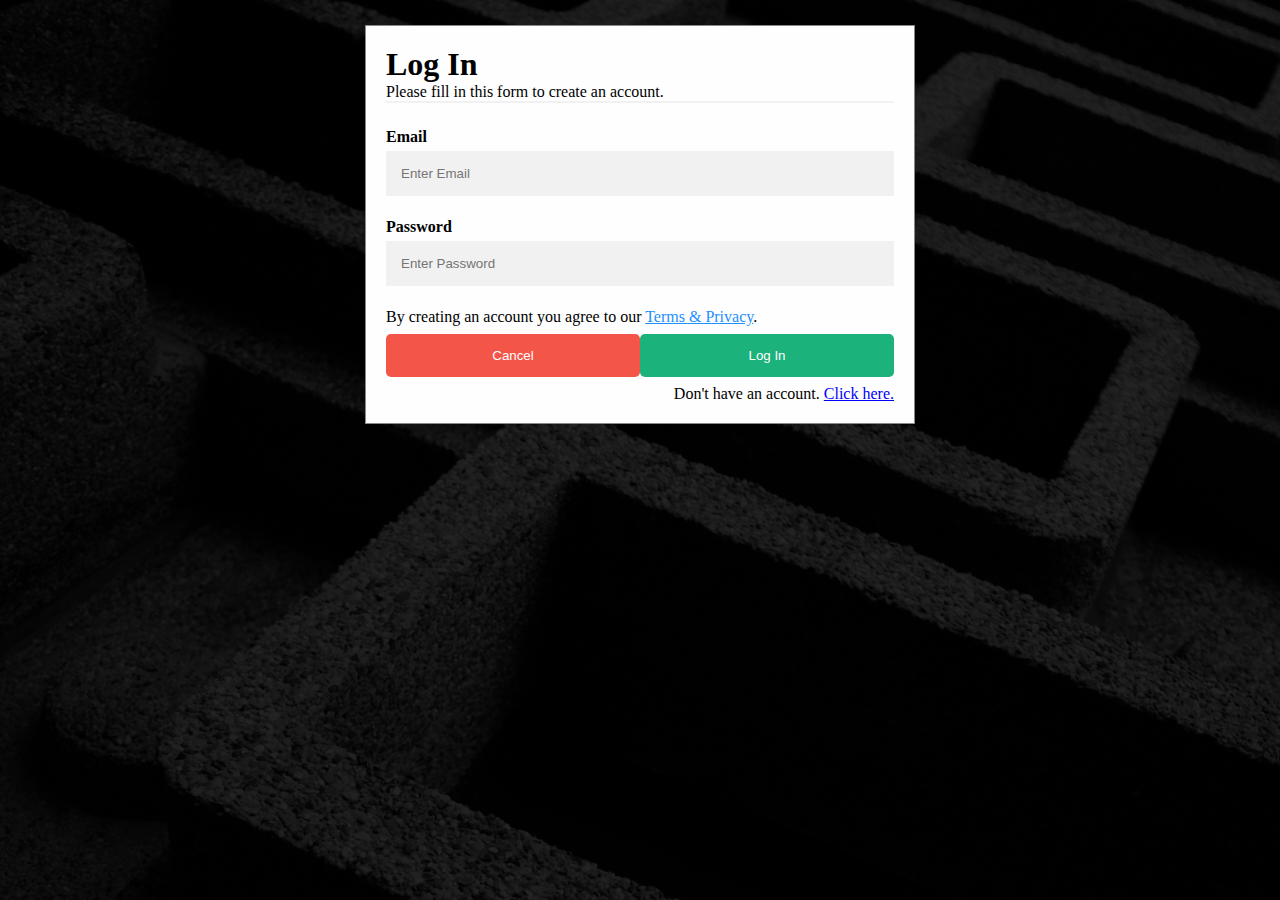
<file: index.html>
<!DOCTYPE html>
<html lang="en">
  <head>
    <meta charset="UTF-8" />
    <meta http-equiv="X-UA-Compatible" content="IE=edge" />
    <meta name="viewport" content="width=device-width, initial-scale=1.0" />
    <link rel="stylesheet" href="./css/signUp.css" />
    <title>LogIn/SignUp</title>
  </head>
  <body>
    <div class="container">
      <div id="id01" class="modal">
        <form class="modal-content" action="./pages/home.html">
          <div class="container">
            <h1>Log In</h1>
            <p>Please fill in this form to create an account.</p>
            <hr />
            <label for="email"><b>Email</b></label>
            <input
              type="text"
              placeholder="Enter Email"
              name="email"
              id="email"
            />

            <label for="psw"><b>Password</b></label>
            <input
              type="password"
              id="psw"
              placeholder="Enter Password"
              name="psw"
            />

            <!-- <label for="psw-repeat"><b>Repeat Password</b></label>
        <input
          type="password"
          id="psw-repeat"
          placeholder="Repeat Password"
          name="psw-repeat"
          required
        />

        <label>
          <input
            type="checkbox"
            checked="checked"
            name="remember"
            style="margin-bottom: 15px"
          />
          Remember me
        </label> -->

            <p>
              By creating an account you agree to our
              <a href="#" style="color: dodgerblue">Terms & Privacy</a>.
            </p>

            <div class="fix">
              <button type="button" class="cancelbtn">Cancel</button>
              <a href="./pages/home.html"
                ><button type="submit" class="signupbtn" onclick="signIn()">
                  Log In
                </button></a
              >
            </div>
            <div class="login">
              <p style="text-align: right">
                Don't have an account.
                <a
                  href="./pages/signUp.html"
                  style="color: blue; text-decoration: underline"
                  >Click here.</a
                >
              </p>
            </div>
          </div>
        </form>
      </div>
    </div>
    <script src="./js/signup.js"></script>
  </body>
</html>
</file>
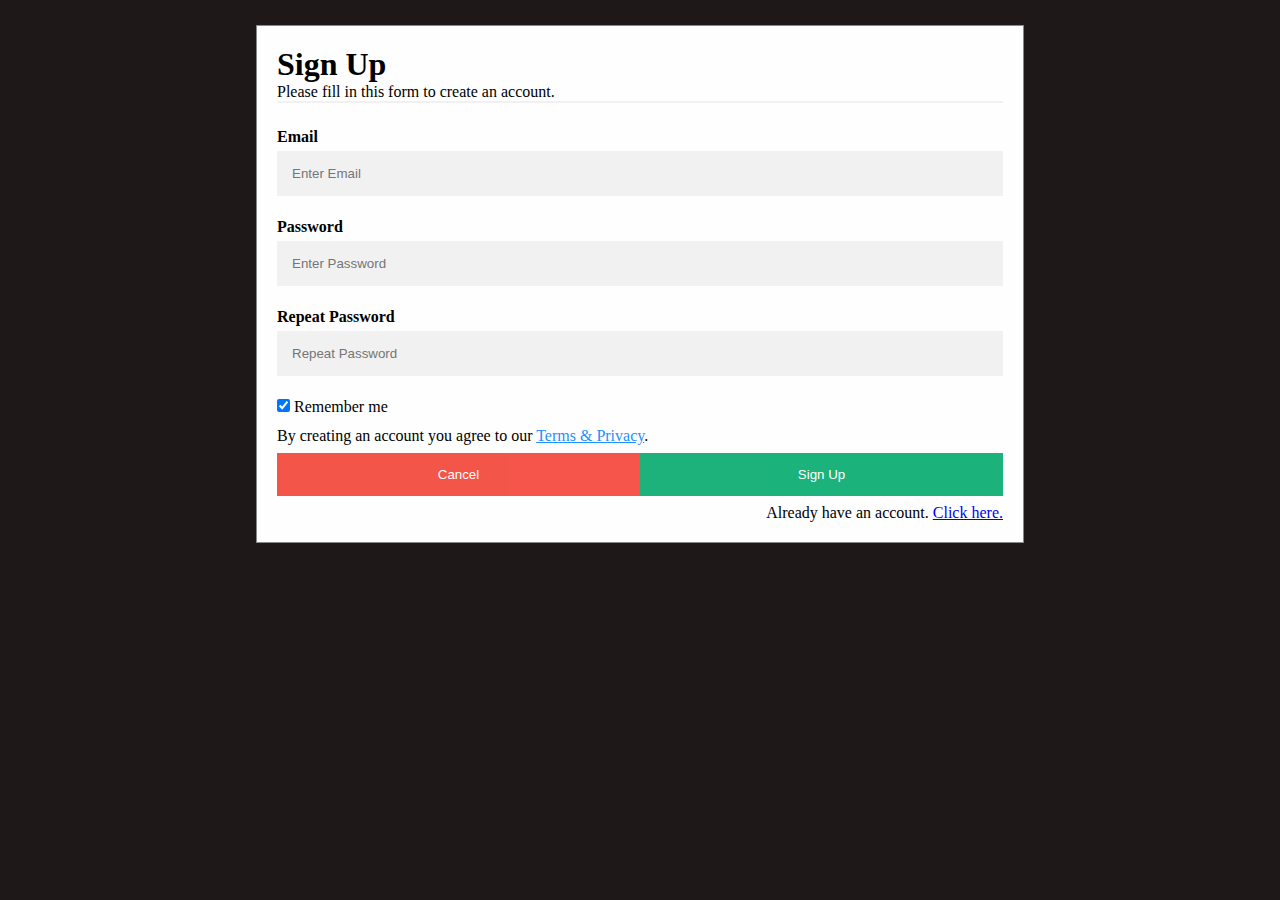
<file: pages/auth.html>
<!DOCTYPE html>
<html lang="en">
  <head>
    <meta charset="UTF-8" />
    <meta http-equiv="X-UA-Compatible" content="IE=edge" />
    <meta name="viewport" content="width=device-width, initial-scale=1.0" />
    <link rel="stylesheet" href="../css/auth.css" />
    <title>LogIn/SignUp</title>
  </head>
  <body>
    <div id="id01" class="modal">
      <form class="modal-content" action="/action_page.php">
        <div class="container">
          <h1>Sign Up</h1>
          <p>Please fill in this form to create an account.</p>
          <hr />
          <label for="email"><b>Email</b></label>
          <input type="text" placeholder="Enter Email" name="email" required />

          <label for="psw"><b>Password</b></label>
          <input
            type="password"
            placeholder="Enter Password"
            name="psw"
            required
          />

          <label for="psw-repeat"><b>Repeat Password</b></label>
          <input
            type="password"
            placeholder="Repeat Password"
            name="psw-repeat"
            required
          />

          <label>
            <input
              type="checkbox"
              checked="checked"
              name="remember"
              style="margin-bottom: 15px"
            />
            Remember me
          </label>

          <p>
            By creating an account you agree to our
            <a href="#" style="color: dodgerblue">Terms & Privacy</a>.
          </p>

          <div class="fix">
            <button type="button" class="cancelbtn">Cancel</button>
            <button type="submit" class="signupbtn">Sign Up</button>
          </div>
          <div class="login">
            <p style="text-align: right">
              Already have an account. <a href="#">Click here.</a>
            </p>
          </div>
        </div>
      </form>
    </div>
  </body>
</html>
</file>
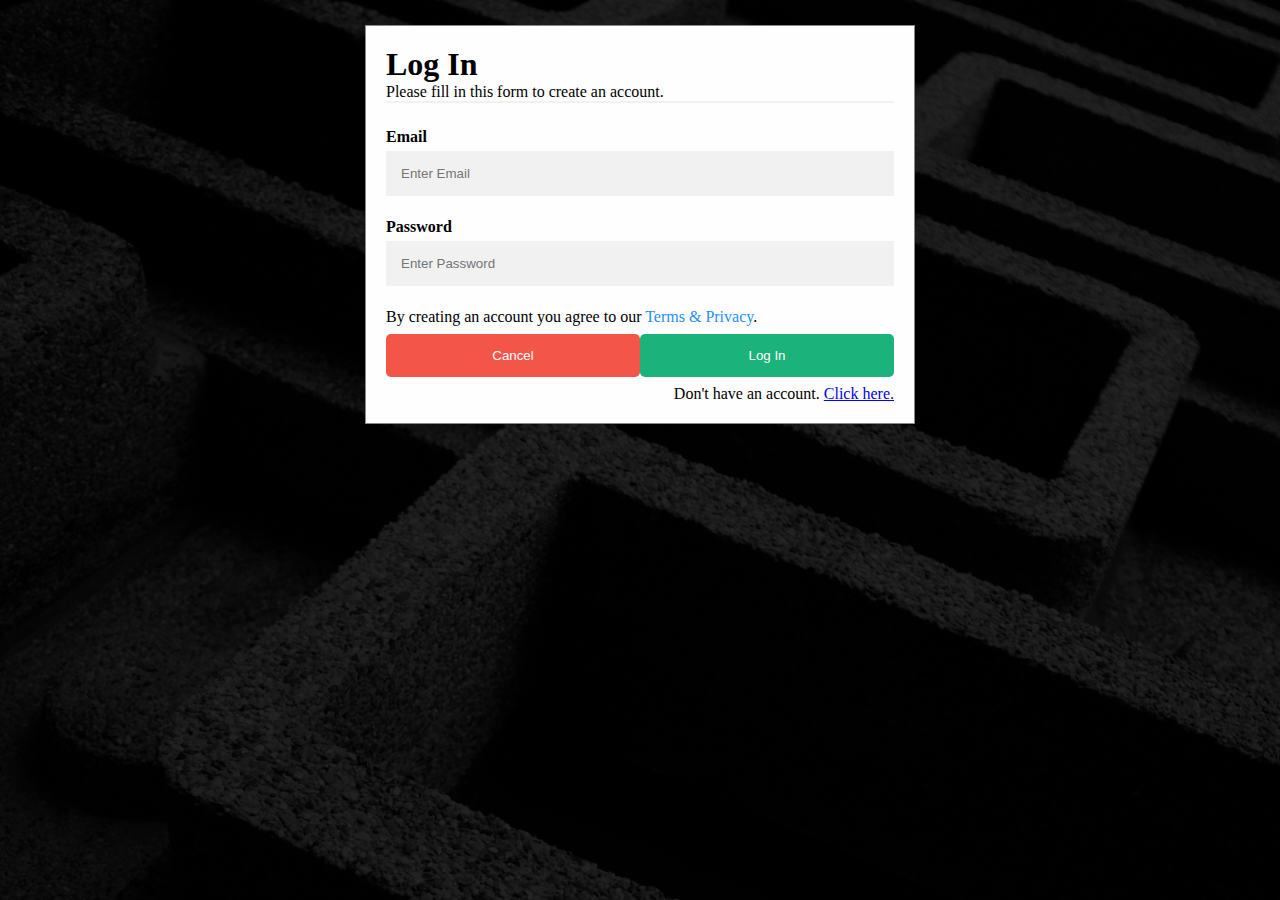
<file: pages/logIn.html>
<!DOCTYPE html>
<html lang="en">
  <head>
    <meta charset="UTF-8" />
    <meta http-equiv="X-UA-Compatible" content="IE=edge" />
    <meta name="viewport" content="width=device-width, initial-scale=1.0" />
    <script src="../js/home.js"></script>
    <link rel="stylesheet" href="./../css/home.css" />
    <link rel="stylesheet" href="../css/signUp.css" />
    <title>LogIn/SignUp</title>
  </head>
  <body>
    <div class="container">
      <div id="id01" class="modal">
        <form class="modal-content" action="./home.html">
          <div class="container">
            <h1>Log In</h1>
            <p>Please fill in this form to create an account.</p>
            <hr />
            <label for="email"><b>Email</b></label>
            <input
              type="text"
              placeholder="Enter Email"
              name="email"
              id="email"
            />

            <label for="psw"><b>Password</b></label>
            <input
              type="password"
              id="psw"
              placeholder="Enter Password"
              name="psw"
            />

            <!-- <label for="psw-repeat"><b>Repeat Password</b></label>
            <input
              type="password"
              id="psw-repeat"
              placeholder="Repeat Password"
              name="psw-repeat"
              required
            />

            <label>
              <input
                type="checkbox"
                checked="checked"
                name="remember"
                style="margin-bottom: 15px"
              />
              Remember me
            </label> -->

            <p>
              By creating an account you agree to our
              <a href="#" style="color: dodgerblue">Terms & Privacy</a>.
            </p>

            <div class="fix">
              <button type="button" class="cancelbtn">Cancel</button>
              <button type="submit" class="signupbtn">Log In</button>
            </div>
            <div class="login">
              <p style="text-align: right">
                Don't have an account.
                <a
                  href="./home.html"
                  style="color: blue; text-decoration: underline"
                  >Click here.</a
                >
              </p>
            </div>
          </div>
        </form>
      </div>
    </div>
  </body>
</html>
</file>
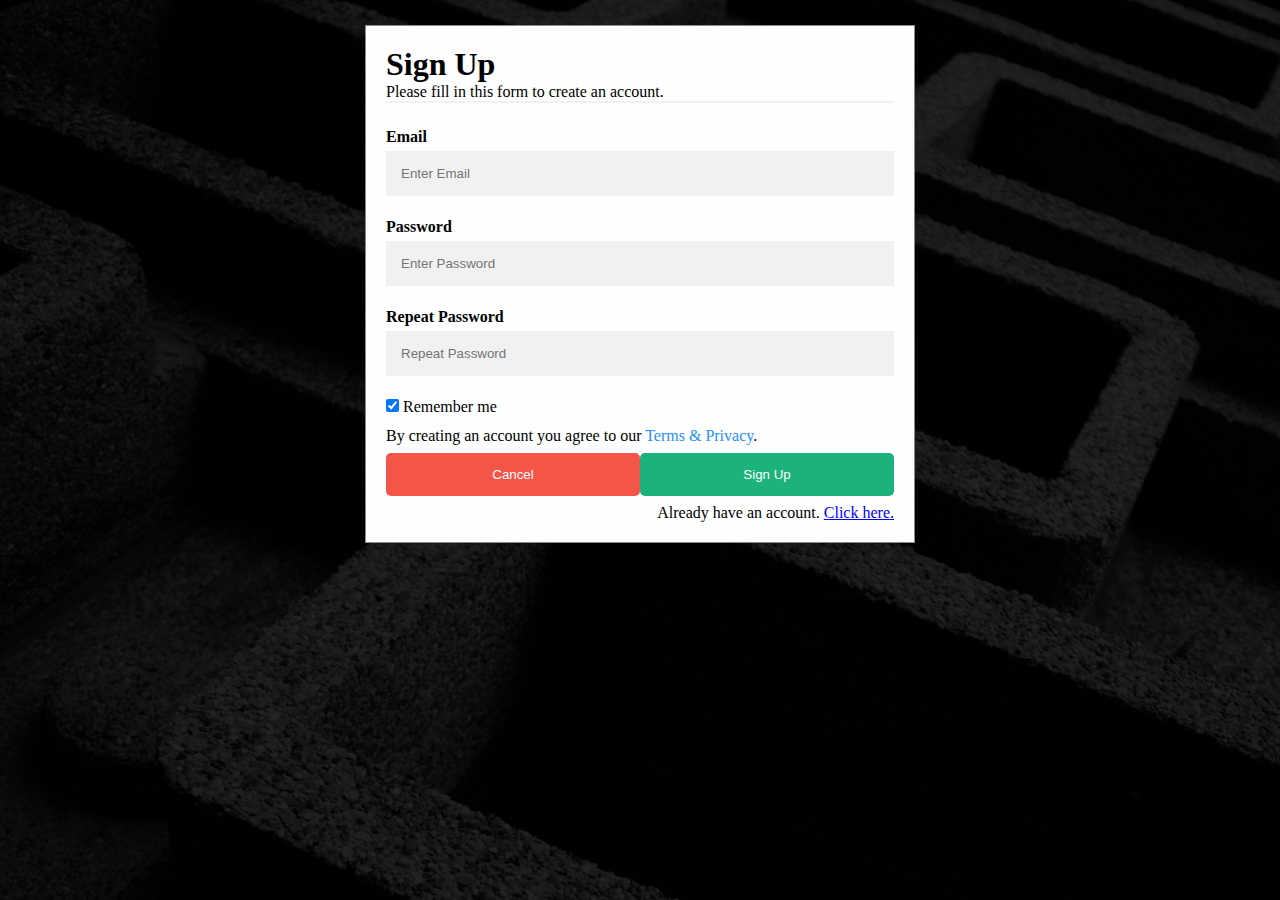
<file: pages/signUp.html>
<!DOCTYPE html>
<html lang="en">
  <head>
    <meta charset="UTF-8" />
    <meta http-equiv="X-UA-Compatible" content="IE=edge" />
    <meta name="viewport" content="width=device-width, initial-scale=1.0" />
    <script src="../js/home.js"></script>
    <link rel="stylesheet" href="./../css/home.css" />
    <link rel="stylesheet" href="../css/signUp.css" />
    <title>LogIn/SignUp</title>
  </head>
  <body>
    <div class="container">
      <div id="id01" class="modal">
        <form class="modal-content" action="./logIn.html">
          <div class="container">
            <h1>Sign Up</h1>
            <p>Please fill in this form to create an account.</p>
            <hr />
            <label for="email"><b>Email</b></label>
            <input
              type="text"
              placeholder="Enter Email"
              name="email"
              id="email"
            />

            <label for="psw"><b>Password</b></label>
            <input
              type="password"
              id="psw"
              placeholder="Enter Password"
              name="psw"
            />

            <label for="psw-repeat"><b>Repeat Password</b></label>
            <input
              type="password"
              id="psw-repeat"
              placeholder="Repeat Password"
              name="psw-repeat"
            />

            <label>
              <input
                type="checkbox"
                checked="checked"
                name="remember"
                style="margin-bottom: 15px"
              />
              Remember me
            </label>

            <p>
              By creating an account you agree to our
              <a href="#" style="color: dodgerblue">Terms & Privacy</a>.
            </p>

            <div class="fix">
              <button type="button" class="cancelbtn">Cancel</button>
              <button type="submit" class="signupbtn" onclick="signUp()">
                <a href="./home.html">Sign Up</a>
              </button>
            </div>
            <div class="login">
              <p style="text-align: right">
                Already have an account.
                <a
                  href="./logIn.html"
                  style="color: blue; text-decoration: underline"
                  >Click here.</a
                >
              </p>
            </div>
          </div>
        </form>
      </div>
    </div>
    <script src="../js/signup.js"></script>
  </body>
</html>
</file>
<file: css/signUp.css>
* {
  padding: 0;
  margin: 0;
  box-sizing: border-box;
}

input[type="text"],
input[type="password"] {
  width: 100%;
  padding: 15px;
  margin: 5px 0 22px 0;
  display: inline-block;
  border: none;
  background: #f1f1f1;
}

input[type="text"]:focus,
input[type="password"]:focus {
  background-color: rgb(212, 194, 194);
  outline: none;
}

button {
  background-color: #04aa6d;
  color: white;
  padding: 14px 20px;
  margin: 8px 0;
  border: none;
  cursor: pointer;
  width: 100%;
  opacity: 0.9;
}

button:hover {
  opacity: 1;
}

.cancelbtn {
  padding: 14px 20px;
  background-color: #f44336;
}

.cancelbtn,
.signupbtn {
  float: left;
  width: 50%;
  border-radius: 5px;
}

.container {
  padding: 20px;
}

.modal {
  position: fixed;
  left: 0;
  top: 0;
  width: 100%;
  height: 100%;
  background-image: linear-gradient(rgba(0, 0, 0, 0.85), rgba(0, 0, 0, 0.85)),
    url("../assets/images/the-maze.jpg");
  min-height: 100vh;
}

.modal-content {
  background-color: #fefefe;
  margin: 25px auto 25px auto;
  border: 1px solid #888;
  width: 550px;
}

hr {
  border: 1px solid #f1f1f1;
  margin-bottom: 25px;
}

.fix::after {
  content: "";
  clear: both;
  display: table;
}

/* @media screen and (max-width: 1300px) {
  .modal-content {
    margin: 60px auto 10px auto;
  }
}
 */

/* @media screen and (max-width: 1600px) {
  .modal-content {
    margin: 5% auto 5% auto;
  }
} */

@media screen and (max-width: 1000px) {
  .modal-content {
    margin-bottom: 5px;
  }
}

@media screen and (max-width: 630px) {
  .cancelbtn,
  .signupbtn {
    width: 100%;
  }

  .modal-content {
    margin-top: 0;
    width: 100%;
    height: 100vh;
  }
}
</file>
<file: css/auth.css>
* {
  padding: 0;
  margin: 0;
  box-sizing: border-box;
}

input[type="text"],
input[type="password"] {
  width: 100%;
  padding: 15px;
  margin: 5px 0 22px 0;
  display: inline-block;
  border: none;
  background: #f1f1f1;
}

input[type="text"]:focus,
input[type="password"]:focus {
  background-color: rgb(212, 194, 194);
  outline: none;
}

button {
  background-color: #04aa6d;
  color: white;
  padding: 14px 20px;
  margin: 8px 0;
  border: none;
  cursor: pointer;
  width: 100%;
  opacity: 0.9;
}

button:hover {
  opacity: 1;
}

.cancelbtn {
  padding: 14px 20px;
  background-color: #f44336;
}

.cancelbtn,
.signupbtn {
  float: left;
  width: 50%;
}

.container {
  padding: 20px;
}

.modal {
  position: fixed;
  left: 0;
  top: 0;
  width: 100%;
  height: 100%;
  background-color: rgb(31, 24, 24);
}

.modal-content {
  background-color: #fefefe;
  margin: 25px auto 15% auto;
  border: 1px solid #888;
  width: 60%;
}

hr {
  border: 1px solid #f1f1f1;
  margin-bottom: 25px;
}

.fix::after {
  content: "";
  clear: both;
  display: table;
}

@media screen and (max-width: 300px) {
  .cancelbtn,
  .signupbtn {
    width: 100%;
  }
}
</file>
<file: css/home.css>
body {
  background-color: black;
  padding: 0;
  margin: 0;
}

.user-profile {
  height: 40px;
  width: 40px;
  border-radius: 50%;
  object-fit: cover;
  padding: 0;
  margin: 0;
  margin-top: 8px;
  margin-right: 6px;
  float: right;
}

.navbar-band {
  padding: 0;
  margin: 0;
  font-size: 35px;
  font-family: "Times New Roman";
  font-weight: bold;
  font-style: italic;
  color: whitesmoke;
  float: right;
}

.navbar {
  position: fixed;
  width: 100%;
  display: flex;
  padding: 0;
  margin: 0;
  height: 4rem;
  background-color: black;
  text-align: center;
  display: inline-flex;
  background: linear-gradient(rgba(0, 0, 0, 0.6), rgba(0, 0, 0, 0.6)),
    url("./../assets/images/wood-ga4695cf55_1920.jpg");
  background-attachment: fixed;
  background-position: center;
  background-repeat: no-repeat;
  background-size: cover;
}

.icon {
  width: 40%;
}

.header {
  width: 60%;
}

.drop {
  width: 10%;
  position: absolute;
  right: 0;
  top: 65px;
  background-color: white;
  font-size: 20px;
  font-weight: bold;
  text-align: center;
  color: black;
  display: none;
  z-index: 45677;
}

a {
  text-decoration: none;
  color: white;
}

.container {
  padding-top: 10rem;
}

.btn {
  width: 19rem;
}

@keyframes slider {
  0% {
    transform: translateX(-500px);
  }
  100% {
    transform: translateX(0px);
  }
}

.anime {
  animation: slider 0.5s ease-in;
}

#one {
  /* <a> <input type="submit" class="btn btn-success bot" value="Start Game">  */
  color: white;
  font-size: 28px;
}

#two {
  display: none;
  color: white;
  font-size: 28px;
}

#three {
  display: none;
  color: white;
  font-size: 28px;
}

#four {
  display: none;
  color: white;
  font-size: 28px;
}

.background {
  background: linear-gradient(rgba(0, 0, 0, 0.6), rgba(0, 0, 0, 0.6)),
    url("../assets/images/the-maze.jpg");
  width: 100%;
  height: 100vh;
  background-attachment: fixed;
  background-position: center;
  background-repeat: no-repeat;
  background-size: cover;
}

.logout {
  text-decoration: none;
}

#one a:hover {
  font-size: 32px;
  text-decoration: none;
  color: burlywood;
}

#two a:hover {
  font-size: 32px;
  text-decoration: none;
  color: burlywood;
}

#three a:hover {
  font-size: 32px;
  text-decoration: none;
  color: burlywood;
}

#four a:hover {
  font-size: 32px;
  text-decoration: none;
  color: burlywood;
}
</file>
